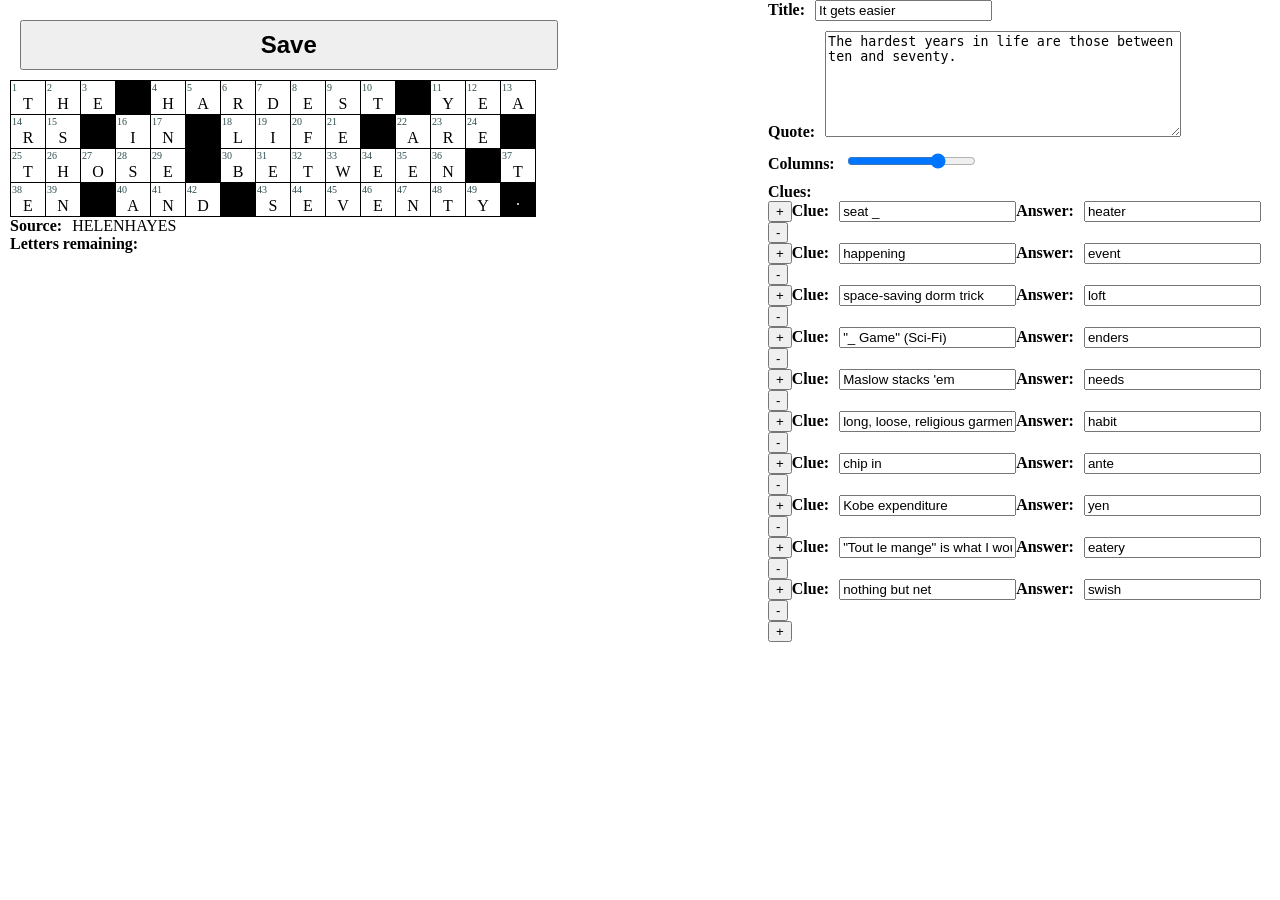
<file: edit.html>
<!DOCTYPE html>
<html lang="en">
  <head>
    <meta charset="utf-8" />
    <title>Double Acrostic (Edit)</title>
    <link href="css/main.css" rel="stylesheet">
  </head>
  <body>
    <div id="controls-container">
      <div id="controls"></div>
    </div>
    <div id="content">
      <div id="board-container">
        <div id="board"></div>
      </div>
    </div>
    <script src="js/edit.js" type="text/javascript"></script>
  </body>
</html>
</file>
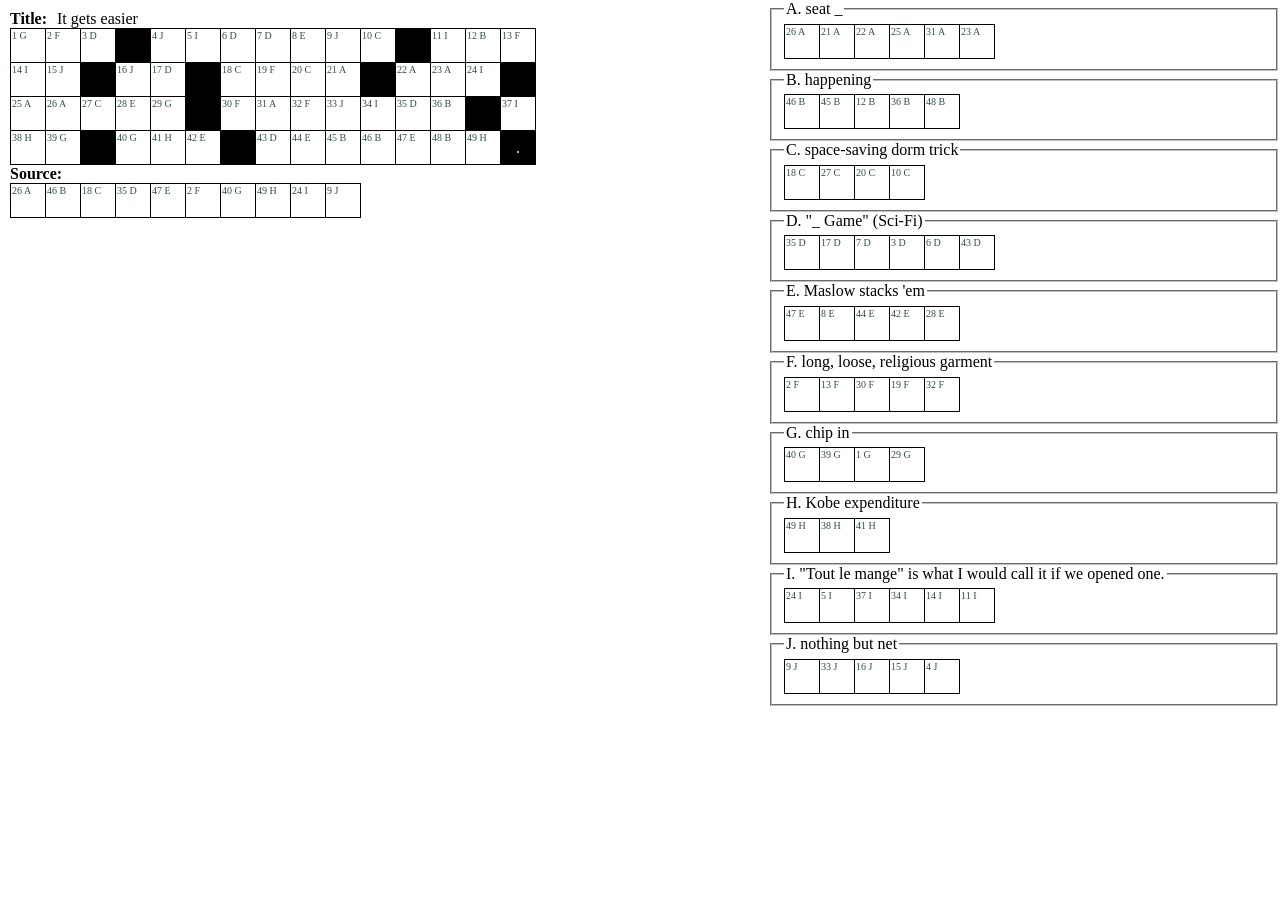
<file: play.html>
<!DOCTYPE html>
<html lang="en">
  <head>
    <meta charset="utf-8" />
    <title>Double Acrostic</title>
    <link href="css/main.css" rel="stylesheet">
  </head>
  <body>
    <div id="controls-container">
      <div id="controls"></div>
    </div>
    <div id="content">
      <div id="board-container">
        <div id="board"></div>
      </div>
    </div>
    <script src="js/play.js" type="text/javascript"></script>
  </body>
</html>
</file>
<file: css/main.css>
#content {
  margin: 10px;
  position: fixed;
  top: 0;
  height: 100%;
  overflow: scroll;
  left: 0;
  width: 60%;
}

#controls-container {
  position: fixed;
  top: 0;
  height: 100%;
  overflow: scroll;
  left: 60%;
  width: 40%;
  margin-right: 20px;
}

.flare-input {
  margin-bottom: 10px;
}

.flare-input-textarea {
  width: 350px;
  height: 100px;
}

label {
  font-weight: bold;
  margin-right: 10px;
}

table {
  border-collapse: collapse;
}

table, th, td {
  border: 1px solid black;
}

td {
  height: 31px;
}

td.blank {
  background-color: black;
}

td.punct {
  color: white;
  background-color: black;
}

td.err {
  background-color: pink;
}

td div.idx {
  height: 13px;
  width: 32px;
  font-size: x-small;
  color: darkslategray;
}

td div.letter {
  height: 18px;
  text-align: center;
}


#chars-left, #chars-left td {
  border: 0px;
  text-align: right;
}

#save-button {
  width: 70%;
  height: 50px;
  margin: 10px;
  font-weight: bold;
  font-size: x-large;
}
</file>
